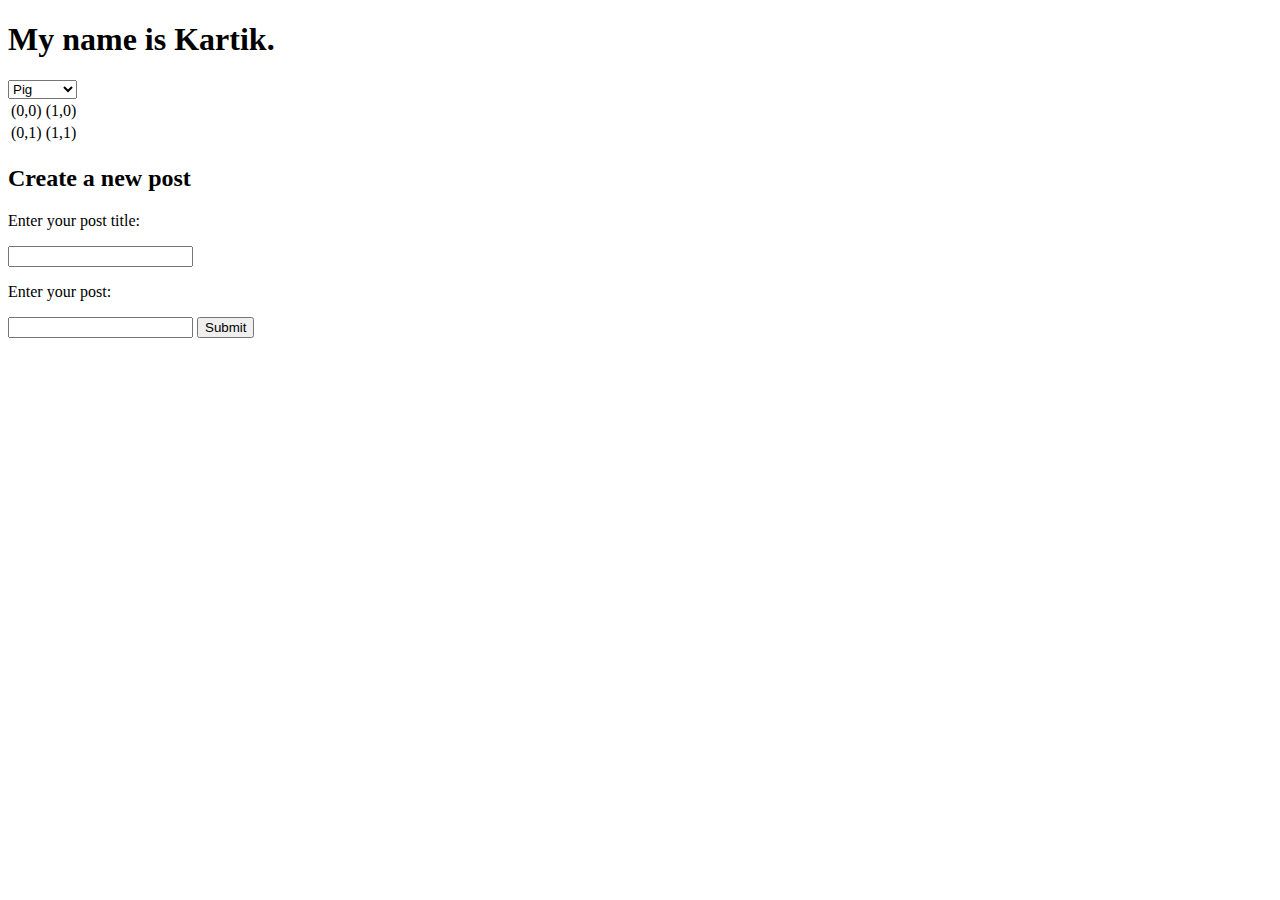
<file: index.html>
<!DOCTYPE html>
<html lang="en">
  <head>
    <title>Hello World!</title>
  </head>

  <body>
    <h1>My name is Kartik.</h1>
    <div>
      <select id="farm-animals">
        <option class="animal" value="pig">Pig</option>
        <option class="animal" value="cow">Cow</option>
        <option class="animal" value="rooster">Rooster</option>
      </select>
    </div>
    <table id="coordinates">
      <tr class="top-row">
        <td>(0,0)</td>
        <td>(1,0)</td>
      </tr>
      <tr class="bottom-row">
        <td>(0,1)</td>
        <td>(1,1)</td>
      </tr>
    </table>
    <div>
      <h2> Create a new post </h2>
      <form>
        <p> Enter your post title: </p>
        <input />
        <p> Enter your post: </p>
        <input />
        <input type="submit" />
      </form>
      </div>
  </body>
</html>
</file>
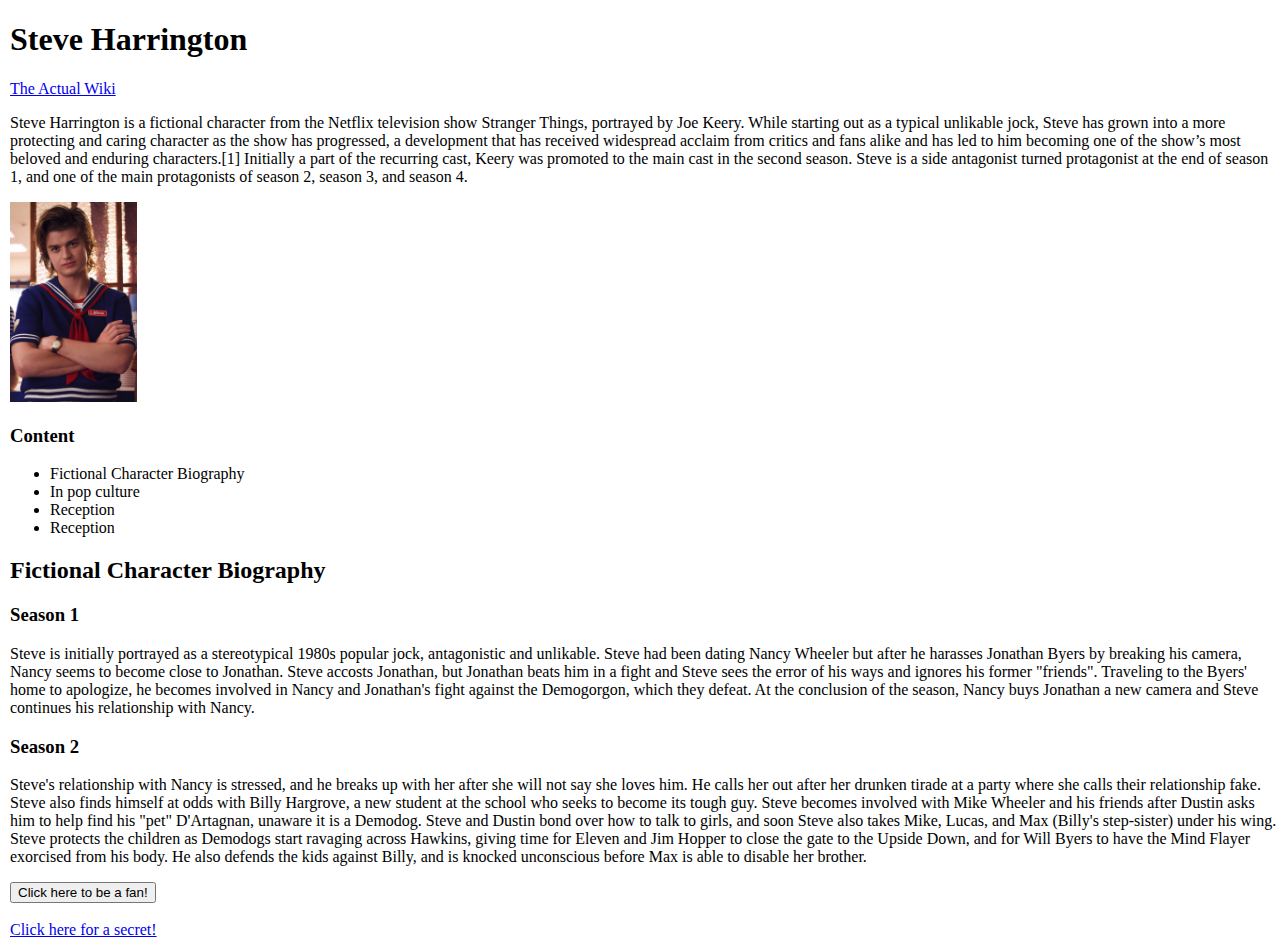
<file: HW1/index.html>
<!DOCTYPE html>
<html lang="en">
<head>
    <meta charset="UTF-8">
    <meta http-equiv="X-UA-Compatible" content="IE=edge">
    <meta name="viewport" content="width=device-width, initial-scale=1.0">
    <meta name="author" content="Kartik Aggarwal">
    <meta name="description" content="Steve Harrington's Tribute Page">

    <title>Steve Harrington Tribute</title>
</head>
<body>
    <h1>Steve Harrington</h1>

    <a target="_blank" href="https://en.wikipedia.org/wiki/Steve_Harrington">The Actual Wiki</a>

    <p>Steve Harrington is a fictional character from the Netflix television show Stranger Things, portrayed by Joe Keery. While starting out as a typical unlikable jock, Steve has grown into a more protecting and caring character as the show has progressed, a development that has received widespread acclaim from critics and fans alike and has led to him becoming one of the show’s most beloved and enduring characters.[1] Initially a part of the recurring cast, Keery was promoted to the main cast in the second season. Steve is a side antagonist turned protagonist at the end of season 1, and one of the main protagonists of season 2, season 3, and season 4.</p>

    <img src="ST3_Steve_Harrington_portrait.jpeg" alt="Steve Harrington Image" height="200px">

    <h3>Content</h3>
    <ul>
        <li>Fictional Character Biography</li>
        <li>In pop culture</li>
        <li>Reception</li>
        <li>Reception</li>
    </ul>


    <h2>Fictional Character Biography</h2>
   
    <h3>Season 1</h3>
    <p>Steve is initially portrayed as a stereotypical 1980s popular jock, antagonistic and unlikable. Steve had been dating Nancy Wheeler but after he harasses Jonathan Byers by breaking his camera, Nancy seems to become close to Jonathan. Steve accosts Jonathan, but Jonathan beats him in a fight and Steve sees the error of his ways and ignores his former "friends". Traveling to the Byers' home to apologize, he becomes involved in Nancy and Jonathan's fight against the Demogorgon, which they defeat. At the conclusion of the season, Nancy buys Jonathan a new camera and Steve continues his relationship with Nancy.</p>
   
    <h3>Season 2</h3>
    <p>Steve's relationship with Nancy is stressed, and he breaks up with her after she will not say she loves him. He calls her out after her drunken tirade at a party where she calls their relationship fake. Steve also finds himself at odds with Billy Hargrove, a new student at the school who seeks to become its tough guy. Steve becomes involved with Mike Wheeler and his friends after Dustin asks him to help find his "pet" D'Artagnan, unaware it is a Demodog. Steve and Dustin bond over how to talk to girls, and soon Steve also takes Mike, Lucas, and Max (Billy's step-sister) under his wing. Steve protects the children as Demodogs start ravaging across Hawkins, giving time for Eleven and Jim Hopper to close the gate to the Upside Down, and for Will Byers to have the Mind Flayer exorcised from his body. He also defends the kids against Billy, and is knocked unconscious before Max is able to disable her brother.</p>

    <button onclick="alert('Thank you for being a big Steve Harrington fan!')">Click here to be a fan!</button> 
    <br> 
    <br>
    <a target="_blank" href="secret.html">Click here for a secret!</a>
    
</body>


<style>
    body{
        margin: 0px 0px 10px 10px;
    }
</style>
</html>
</file>
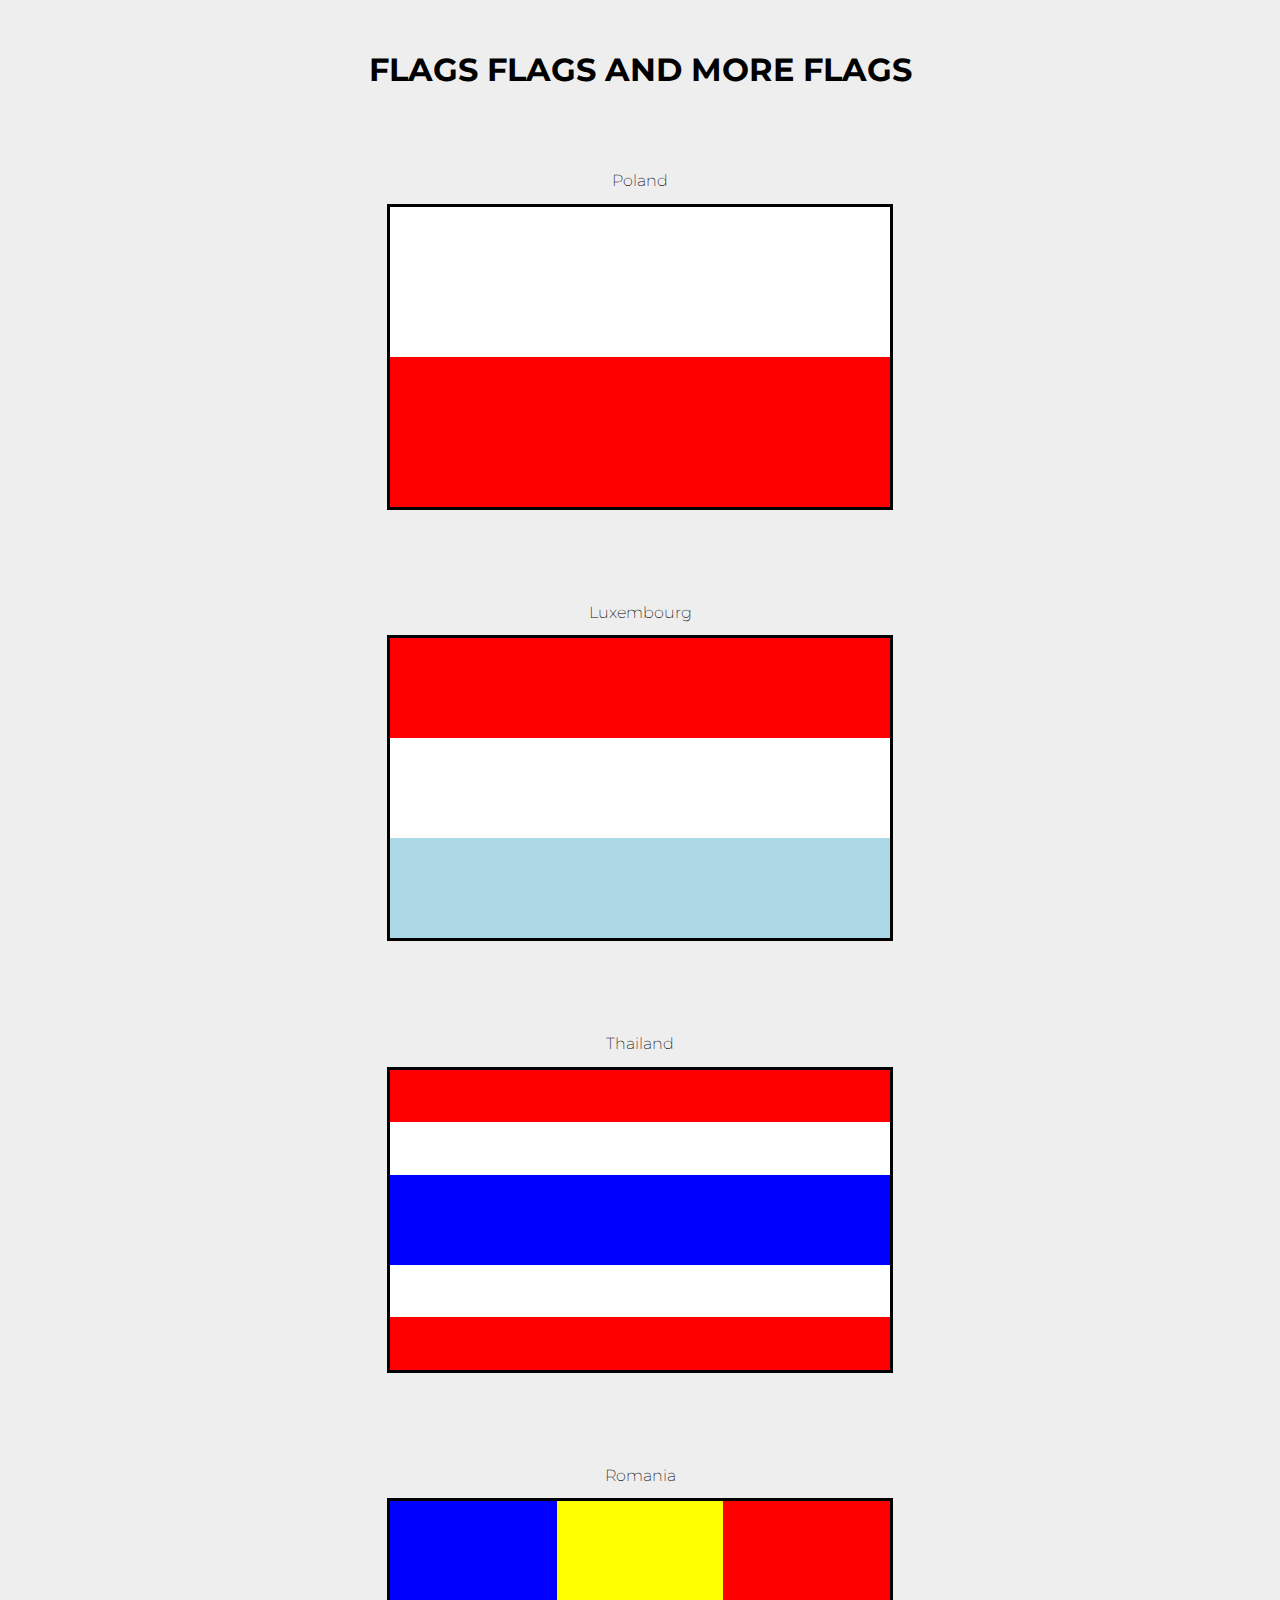
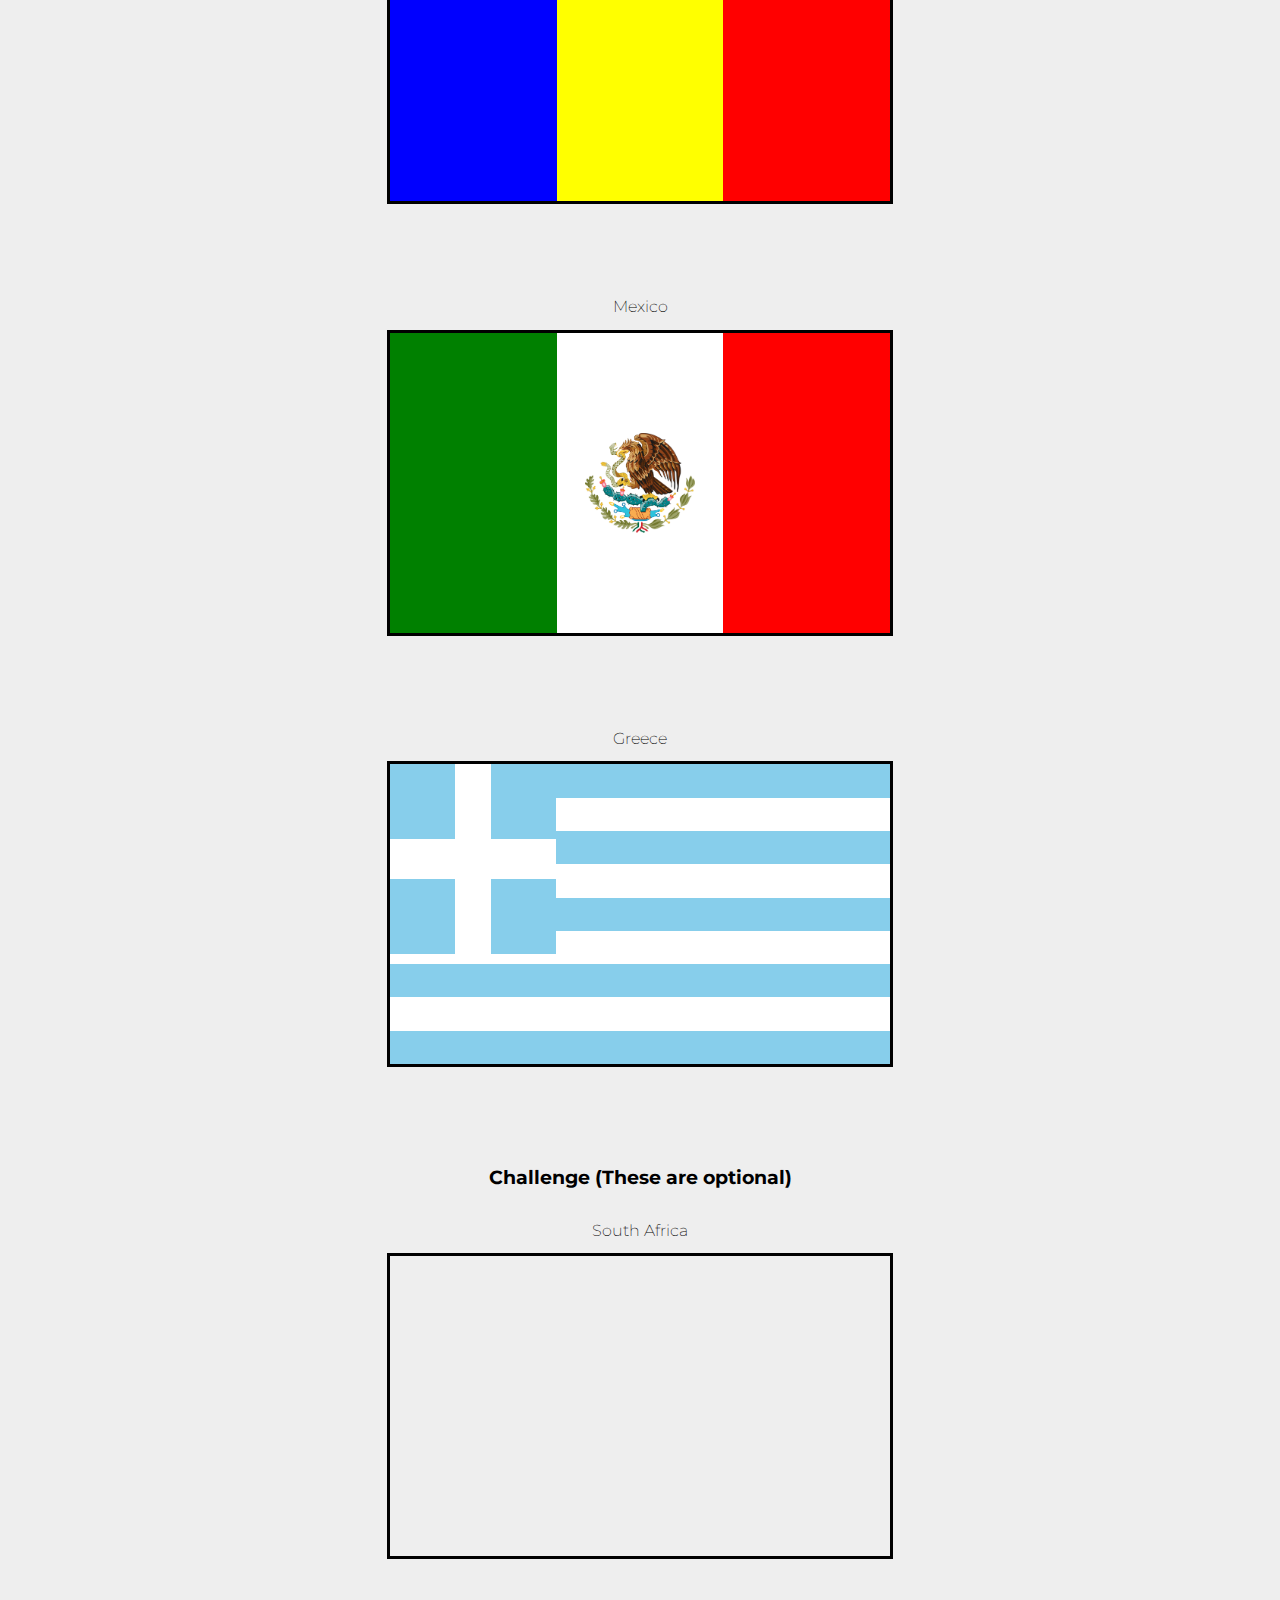
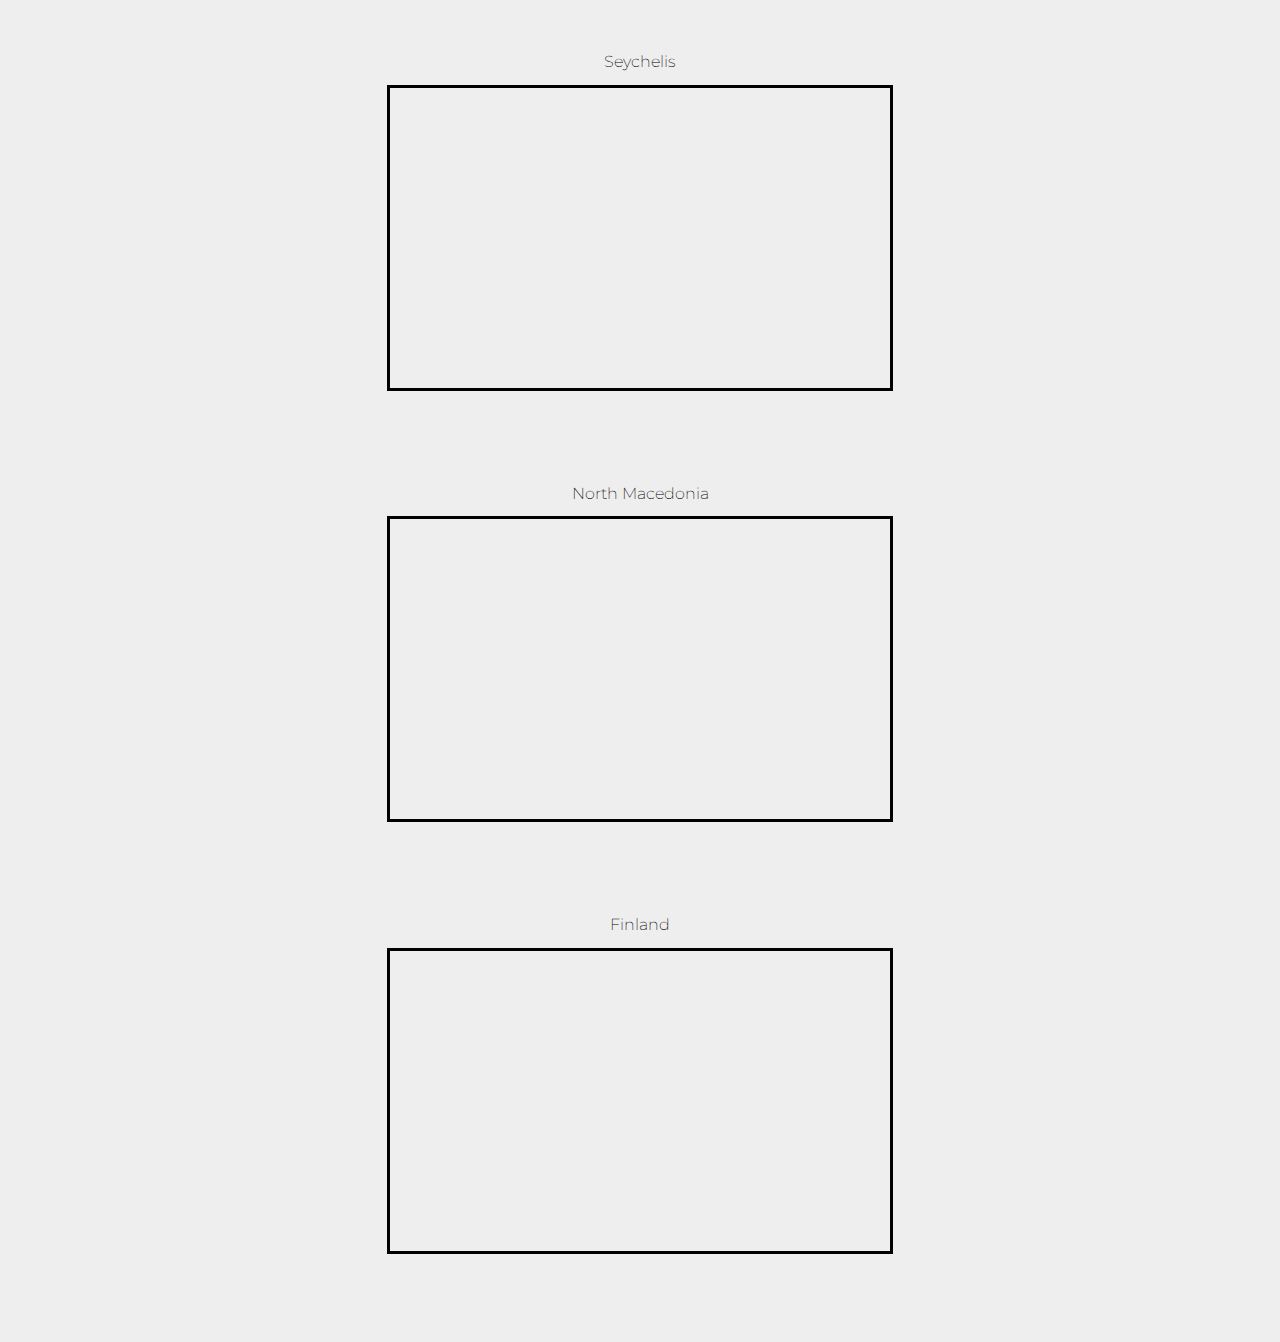
<file: hw2/index.html>
<!DOCTYPE html> 
<head>
    <link rel="preconnect" href="https://fonts.gstatic.com" />
    <link
      href="https://fonts.googleapis.com/css2?family=Montserrat:ital,wght@0,100;0,200;0,300;0,400;0,500;0,600;0,700;0,800;0,900;1,100;1,200;1,300;1,400;1,500;1,600;1,700;1,800;1,900&display=swap"
      rel="stylesheet"
    />
    <link rel="stylesheet" href="styles.css">
  </head>
  
  <h1 id="intro">FLAGS FLAGS AND MORE FLAGS</h1>
  
  <br />
  
  <!-- Some flags already have some css elements added in... You are expected to finish the rest.-->
  
  <!-- Also feel free to edit the HTML or CSS files as you like-->
  <!-- You are not restricted to the template!-->
  
  <div class="insideborder">
    <h2>Poland</h2>
    <div class="flag">
      <div class="white twovert"></div>
      <div class="red twovert"></div>
    </div>
  
    <h2>Luxembourg</h2>
    <div class="flag">
      <div class="red threevert"></div>
      <div class="white threevert"></div>
      <div class="lightblue threevert"></div>
    </div>
  
    <h2>Thailand</h2>
    <div class="flag">
      <div class="red skinny"></div>
      <div class="white skinny"></div>
      <div class="blue fat"></div>
      <div class="white skinny"></div>
      <div class="red skinny"></div>
    </div>
  
    <h2>Romania</h2>
    <div class="flag horiz">
      <div class="blue threehoriz"></div>
      <div class="yellow threehoriz"></div>
      <div class="red threehoriz"></div>
    </div>
  
    <h2>Mexico</h2>
    <div class="flag horiz">
      <div class="green threehoriz"></div>
      <div class="white threehoriz">
        <div class="image">
          <img class="image" src="flag_eagle.png" alt="Eagle Mexico">
        </div>
      </div>
      <div class="red threehoriz"></div>
    </div>
  
    <h2>Greece</h2>
    <div class="flag">
      <div class="top_left">
        <div class="white ver_strip"></div>
        <div class="white hor_strip"></div>
      </div>
      
      <div class="sky_blue thinnest"></div>
      <div class="white thinnest"></div>
      <div class="sky_blue thinnest"></div>
      <div class="white thinnest"></div>
      <div class="sky_blue thinnest"></div>
      <div class="white thinnest"></div>
      <div class="sky_blue thinnest"></div>
      <div class="white thinnest"></div>
      <div class="sky_blue thinnest"></div>

    </div>
  
    <h3>Challenge (These are optional)</h3>
  
    <h2>South Africa</h2>
    <div class="flag">
      <!-- insert flag here -->
    </div>
  
    <h2>Seychelis</h2>
    <div class="flag">
      <!-- insert flag here -->
    </div>
  
    <h2>North Macedonia</h2>
    <div class="flag">
      <!-- insert flag here -->
    </div>
  
    <h2>Finland</h2>
    <div class="flag">
      <!-- insert flag here -->
    </div>
  </div>
</file>
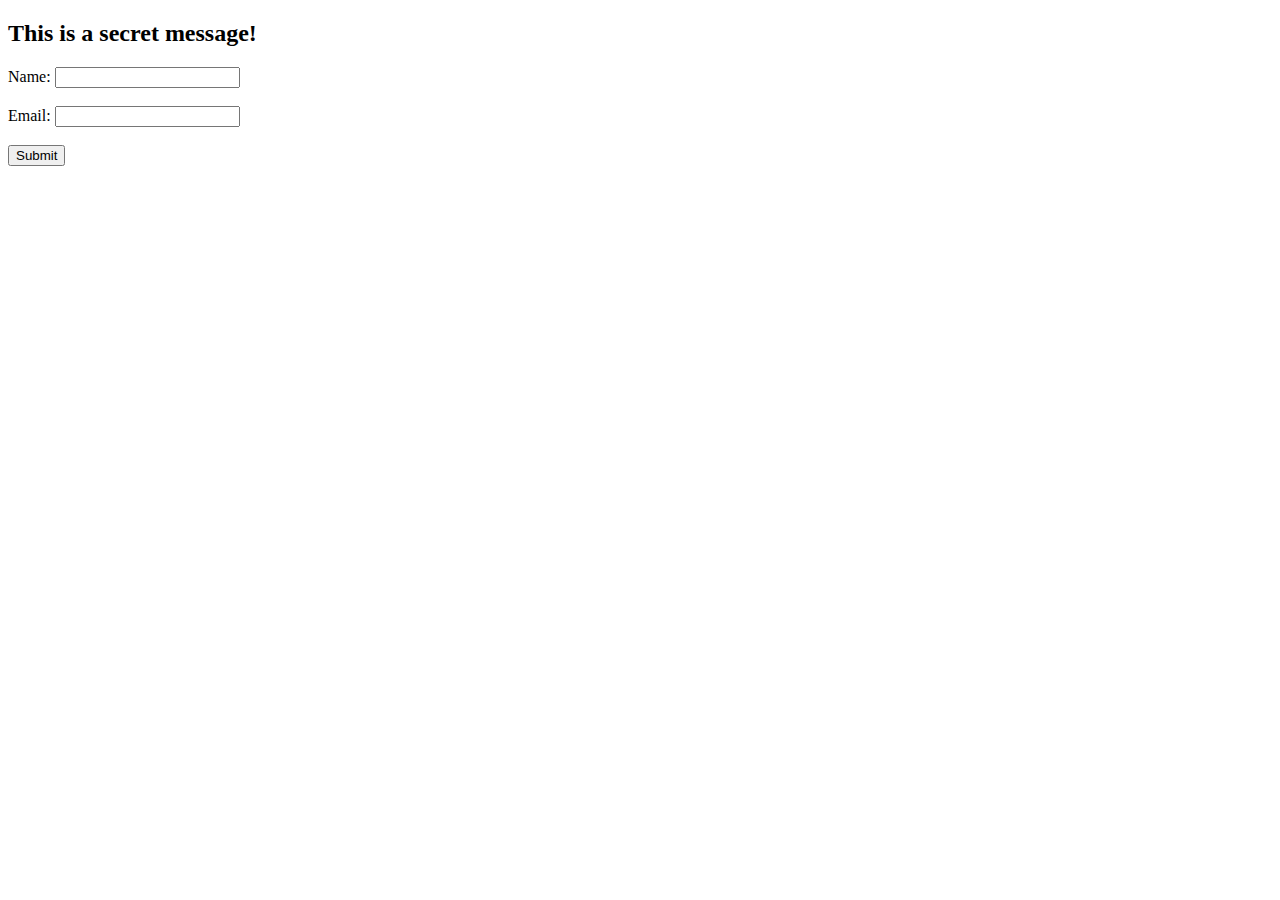
<file: HW1/secret.html>
<!DOCTYPE html>
<html lang="en">
<head>
    <meta charset="UTF-8">
    <meta http-equiv="X-UA-Compatible" content="IE=edge">
    <meta name="viewport" content="width=device-width, initial-scale=1.0">
    <title>Secret Message</title>
</head>
<body>
    <h2>This is a secret message!</h2>
    <form class="Secret form">
        <label for="name">Name:</label>
        <input type="text" id="name">
        <br>
        <br>
        <label for="email">Email:</label>
        <input type="text" id="email">
        <br>
        <br>
        <input type="submit">
    </form>
</body>
</html>
</file>
<file: hw2/styles.css>
/* Ignore following classes */

* {
    font-family: "Montserrat", sans-serif;
    background-color: #eeeeee;
  }
  
  #intro {
    color: rgb(0, 0, 0);
    text-align: center;
    margin: 50px;
  }
  
  .insideborder {
    display: flex;
    flex-direction: column;
    align-items: center;
  }
  
  .para {
    font-weight: 300;
    margin-left: 10px;
  }
  
  h2 {
    font-size: medium;
    font-weight: 200;
  }
  
  /* Classes that you might find useful */
  /* Note* These classes do not cover every possibloe case to build you flags, you will have to continue to add your own*/
  
  .flag {
    height: 300px;
    width: 500px;
    border-style: solid;
    margin-bottom: 5rem;
  }
  
  .horiz {
    display: flex;
    flex-direction: row;
  }
  
  .twovert {
    height: 50%;
  }
  
  .threevert {
    height: 33.3%;
  }
  
  .threehoriz {
    width: 33.3%;
  }
  
  .skinny {
    height: 17.5%;
  }
  
  .fat {
    height: 30%;
  }

  .thinnest{
    height: 11.11%;
  }
  
  .circle {
    border-radius: 50%;
    height: 200px;
    width: 200px;
    position: relative;
    left: 85px;
    top: 50px;
  }

  .image{
    background-color: white;
    display: block;
    margin:auto;
    margin-top: 100px;
    height: 100px;
    
  }
  
  .top_left{
    position: absolute;
    margin-top: 0px;
    margin-left: 0px;
    height: 21.1%;
    width: 13%;
    background-color: skyblue;
    display: flex;
    align-items: center;
    justify-content: center;
  }

  .ver_strip{
    width: 22%;
    height: 100%;
    position: relative;
    
  }

  .hor_strip{
    height: 21%;
    width: 100%;
    position: absolute;
  }

  /* Colors/ Feel free to add your own! */
  
  .red {
    background-color: red;
  }
  
  .orange {
    background-color: orange;
  }
  
  .yellow {
    background-color: yellow;
  }
  
  .green {
    background-color: green;
  }
  
  .blue {
    background-color: blue;
  }
  
  .lightblue {
    background-color: lightblue;
  }
  
  .purple {
    background-color: purple;
  }
  
  .white {
    background-color: #fff;
  }

  .sky_blue{
    background-color: skyblue;
  }
</file>
